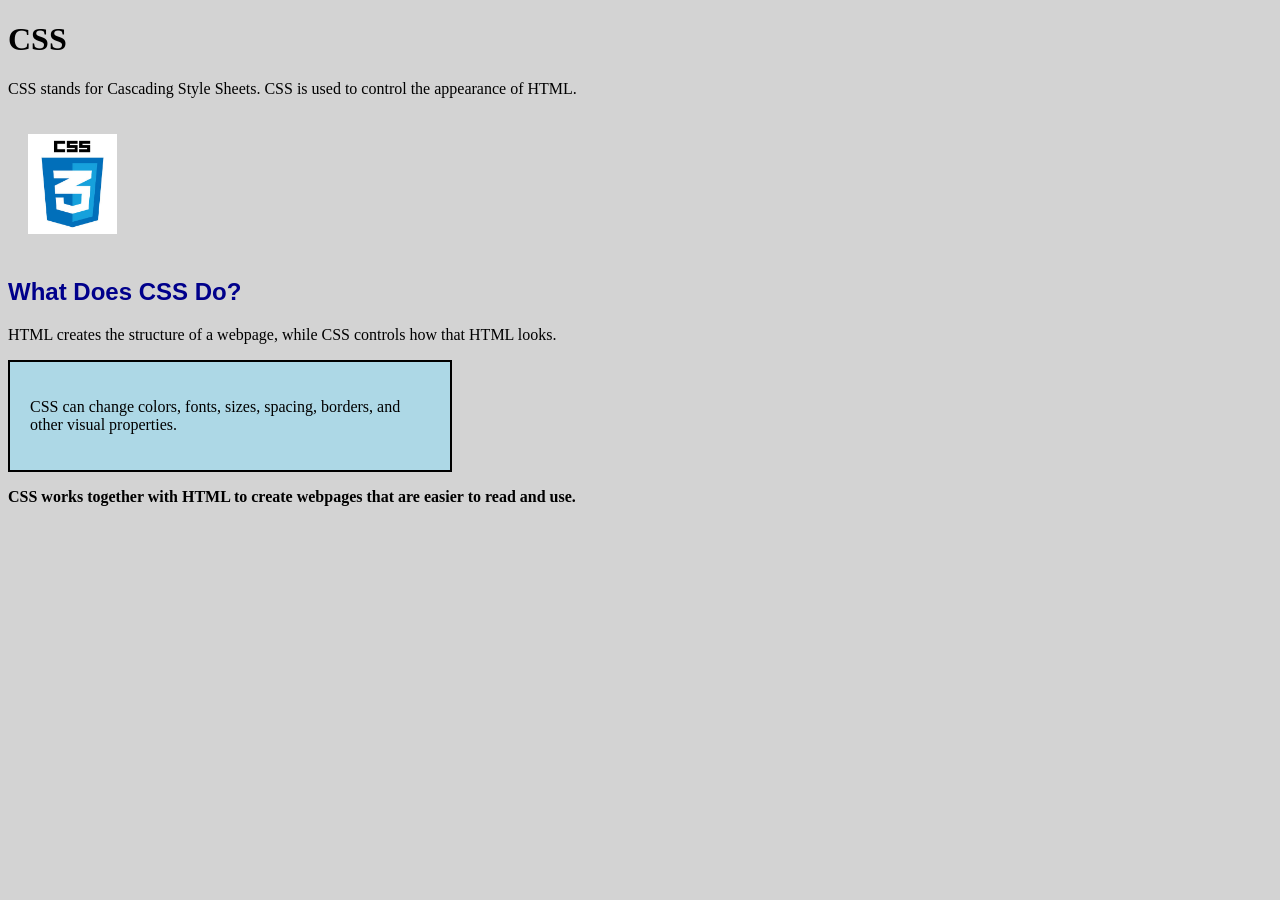
<file: labs/lab05-CSS-introduction/index.html>
<!DOCTYPE html>
<html lang="en">
<head>
    <meta charset="UTF-8">
    <meta name="viewport" content="width=device-width, initial-scale=1.0">
    <title>Introduction to CSS</title>

    <!-- EXTERNAL CSS: This HTML file is connected to the style.css file. -->
    <link rel="stylesheet" href="./styling/style.css">

    <!-- INTERNAL CSS: This style is written directly inside this HTML file. -->
    <style>
        body {
            background-color: lightgray;
        }
    </style>
</head>
<body>

    <h1>CSS</h1>

    <p>CSS stands for Cascading Style Sheets. CSS is used to control the appearance of HTML.</p>

    <img id="cssLogo" src="./assets/CSS3_logo.jpg" alt="CSS Logo">

    <h2>What Does CSS Do?</h2>

    <p>HTML creates the structure of a webpage, while CSS controls how that HTML looks.</p>

    <div class="info-box">
        <p>CSS can change colors, fonts, sizes, spacing, borders, and other visual properties.</p>
    </div>

    <!-- INLINE CSS: This style is written directly inside this HTML element. -->
    <p style="font-weight: bold;">CSS works together with HTML to create webpages that are easier to read and use.</p>

</body>
</html>
</file>
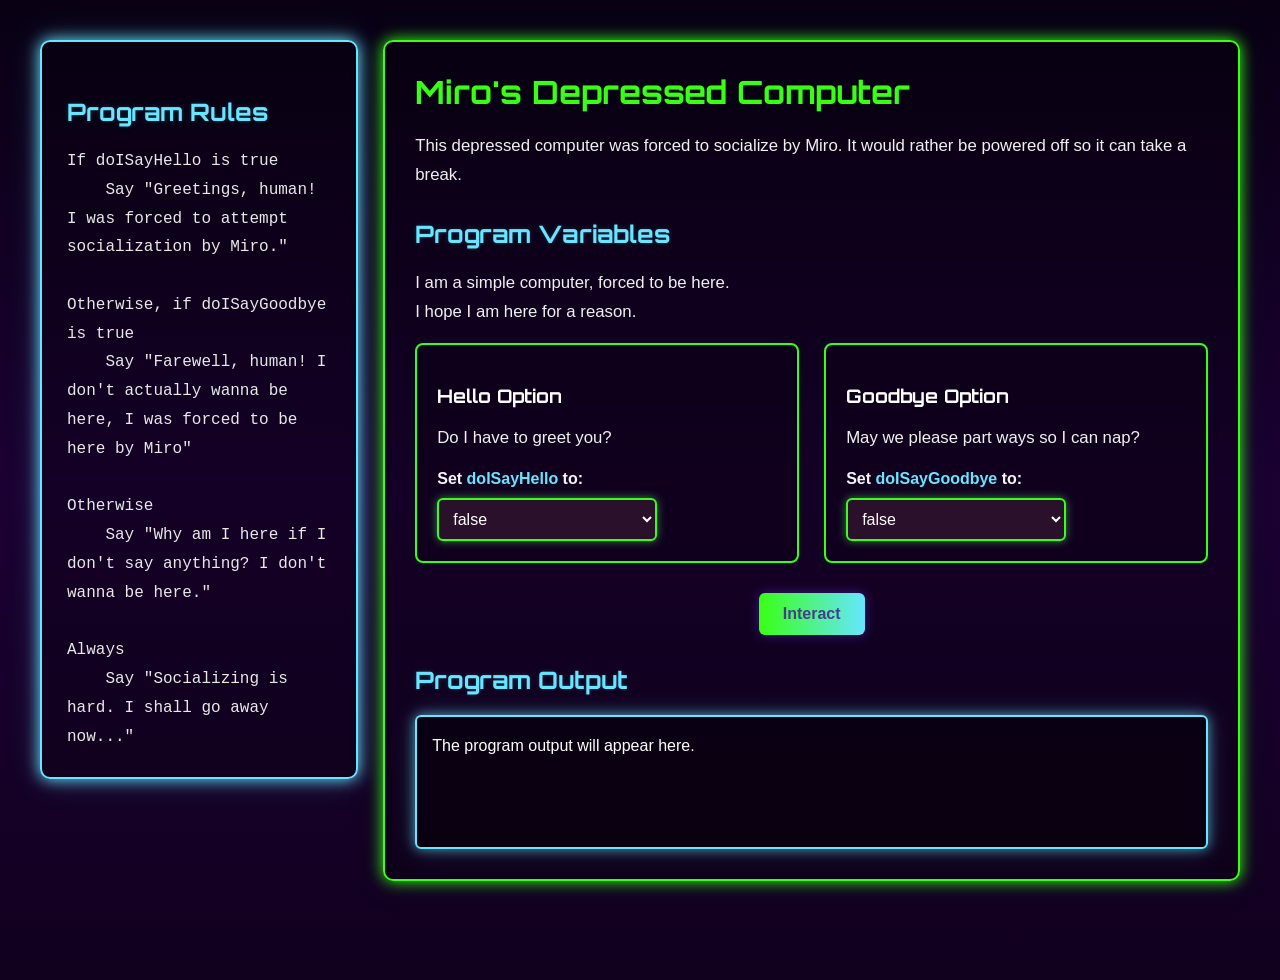
<file: labs/lab06-programming-introduction/index.html>
<!DOCTYPE html>
<html lang="en">
<head>
    <meta charset="UTF-8">
    <meta name="viewport" content="width=device-width, initial-scale=1.0">
    <title>Miro</title>

    <link rel="stylesheet" type="text/css" href="css/style.css">
</head>
<body>

    <div class="page-layout">

        <aside class="sidebar">

            <h2>Program Rules</h2>

            <div class="rules">

                If doISayHello is true<br>
                &nbsp;&nbsp;&nbsp;&nbsp;Say "Greetings, human! I was forced to attempt socialization by Miro."<br><br>

                Otherwise, if doISayGoodbye is true<br>
                &nbsp;&nbsp;&nbsp;&nbsp;Say "Farewell, human! I don't actually wanna be here, I was forced to be here by Miro"<br><br>

                Otherwise<br>
                &nbsp;&nbsp;&nbsp;&nbsp;Say "Why am I here if I don't say anything? I don't wanna be here."<br><br>

                Always<br>
                &nbsp;&nbsp;&nbsp;&nbsp;Say "Socializing is hard. I shall go away now..."

            </div>

        </aside>

        <div class="container">

            <h1>Miro's Depressed Computer</h1>

            <p>
                This depressed computer was forced to socialize by Miro. It would rather be powered off so it can take a break.
            </p>

            <h2>Program Variables</h2>

            <p>
                I am a simple computer, forced to be here.
                <br>
                I hope I am here for a reason.
            </p>

            <div class="variable-container">

                <div class="variable-card">

                    <h3>Hello Option</h3>

                    <p>
                        Do I have to greet you?
                    </p>

                    <label for="helloInput">
                        Set <strong>doISayHello</strong> to:&nbsp;
                    </label>

                    <select id="helloInput">
                        <option value="true">true</option>
                        <option value="false" selected>false</option>
                    </select>

                </div>

                <div class="variable-card">

                    <h3>Goodbye Option</h3>

                    <p>
                        May we please part ways so I can nap?
                    </p>

                    <label for="goodbyeInput">
                        Set <strong>doISayGoodbye</strong> to:&nbsp;
                    </label>

                    <select id="goodbyeInput">
                        <option value="true">true</option>
                        <option value="false" selected>false</option>
                    </select>

                </div>

            </div>

            <button onclick="runProgram()">Interact</button>

            <h2>Program Output</h2>

            <div id="output">
                The program output will appear here.
            </div>

        </div>

    </div>

    <script>

        let doISayHello = false;
        let doISayGoodbye = false;

        function updateVariables() {

            doISayHello =
                document.getElementById("helloInput").value == "true";

            doISayGoodbye =
                document.getElementById("goodbyeInput").value == "true";

        }

        function displayMessages(message, finalMessage) {

            document.getElementById("output").innerHTML =
                message + " " +finalMessage;

        }

        function sayHello() {

            /***********************************************************************
            * DIRECTIONS
            *
            * Run the program using every possible combination of true and false
            * values for the variables below.
            *
            * Record your observations for each test in the Student Observation
            * Area.
            ***********************************************************************/

            /*
                STUDENT OBSERVATION AREA
            
                Test #1
                doISayHello = true
                doISayGoodbye = true
             
                Observation:
            
                ***********************************************************************
                
                Test #2
                doISayHello = false
                doISayGoodbye = false
             
                Observation:
            
                ***********************************************************************

                Test #3
                doISayHello = true
                doISayGoodbye = false
             
                Observation:

                ***********************************************************************    

                Test #4
                doISayHello = false
                doISayGoodbye = true
             
                Observation:
                
            */
    

            let message;
            let finalMessage;

            if(doISayHello == true) {

                // Assign a greeting message.
                message = "Greetings, human! I was forced to attempt socialization by Miro.";

            } else if(doISayGoodbye == true) {

                // Assign a goodbye message.
                message = "Farewell, human! I don't actually wanna be here, I was forced to be here by Miro.";

            } else {

                // Assign a default message.
                message = "Why am I here if I don't say anything? I don't wanna be here.";

            }

            // Assign a message that always displays.
            finalMessage = "Socializing is hard. I shall go away now...";

            displayMessages(message, finalMessage);

        }

        function runProgram() {

            updateVariables();
            sayHello();

        }

    </script>

</body>
</html>
</file>
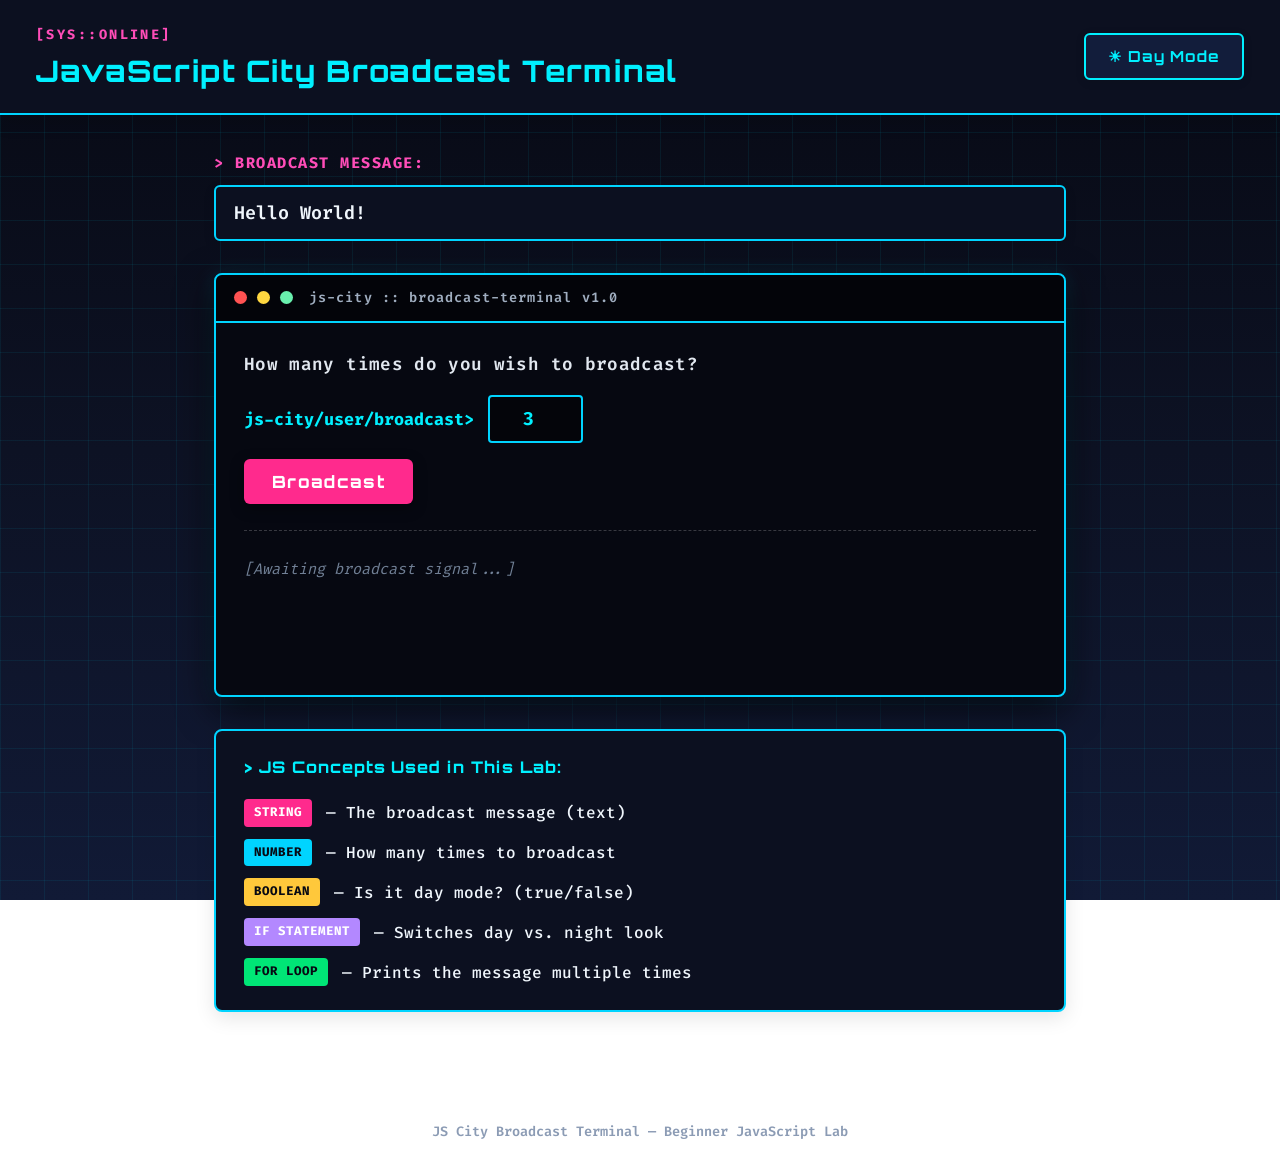
<file: labs/lab07-javascript-introduction/index.html>
<!DOCTYPE html>
<html lang="en">
<head>
  <meta charset="UTF-8" />
  <meta name="viewport" content="width=device-width, initial-scale=1.0" />
  <title>JavaScript City Broadcast Terminal</title>
  <link rel="stylesheet" href="css/style.css" />
</head>
<body id="pageBody">

  <!-- ===== PAGE HEADER ===== -->
  <header class="site-header">
    <div class="header-left">
      <span class="header-tag">[SYS::ONLINE]</span>
      <h1 class="site-title">JavaScript City Broadcast Terminal</h1>
    </div>
    <div class="header-right">
      <!-- Day/Night Toggle Button -->
      <button id="toggle-btn" onclick="toggleDayNight()">☀ Day Mode</button>
    </div>
  </header>

  <!-- ===== MAIN CONTENT ===== -->
  <main class="main-content">

    <!-- Message Input Section -->
    <section class="input-section">
      <label for="message-input" class="input-label">
        &gt; BROADCAST MESSAGE:
      </label>
      <input
        type="text"
        id="message-input"
        class="message-input"
        value="Hello World!"
        placeholder="Type your message here..."
      />
    </section>

    <!-- Terminal Window -->
    <section class="terminal-wrapper">
      <div class="terminal-titlebar">
        <span class="dot dot-red"></span>
        <span class="dot dot-yellow"></span>
        <span class="dot dot-green"></span>
        <span class="terminal-label">js-city :: broadcast-terminal v1.0</span>
      </div>

      <div class="terminal-body">

        <!-- Terminal Prompt Area -->
        <div class="terminal-prompt-area">
          <p class="terminal-question">How many times do you wish to broadcast?</p>
          <div class="terminal-input-row">
            <label for="count-input" class="prompt-label">js-city/user/broadcast&gt;</label>
            <input
              type="number"
              id="count-input"
              class="count-input"
              min="1"
              max="50"
              value="3"
            />
          </div>
          <button id="broadcast-btn" onclick="runBroadcast()"> Broadcast</button>
        </div>

        <!-- Terminal Output -->
        <div class="terminal-divider"></div>
        <div id="terminal-output" class="terminal-output">
          <p class="output-idle">[Awaiting broadcast signal...]</p>
        </div>

      </div>
    </section>

    <!-- Beginner Concept Labels -->
    <section class="concept-legend">
      <h2 class="legend-title">&gt; JS Concepts Used in This Lab:</h2>
      <ul class="legend-list">
        <li><span class="tag tag-string">STRING</span> — The broadcast message (text)</li>
        <li><span class="tag tag-number">NUMBER</span> — How many times to broadcast</li>
        <li><span class="tag tag-boolean">BOOLEAN</span> — Is it day mode? (true/false)</li>
        <li><span class="tag tag-if">IF STATEMENT</span> — Switches day vs. night look</li>
        <li><span class="tag tag-loop">FOR LOOP</span> — Prints the message multiple times</li>
      </ul>
    </section>

  </main>

  <footer class="site-footer">
    <p>JS City Broadcast Terminal &mdash; Beginner JavaScript Lab</p>
  </footer>

  <!--
  =============================================================
  1. CRITICAL CONNECTION FAILURE

  The website's JavaScript file is not being loaded.

  Symptoms:
  - The Day/Night button does not work.
  - The Broadcast button does not work.
  - No JavaScript functions will run.

  Your mission:
  Reconnect index.html to the JavaScript file by adding
  the missing script reference near the bottom of the page.
  =============================================================
  -->
  <script src="js/script.js"></script>
</body>
</html>
</file>
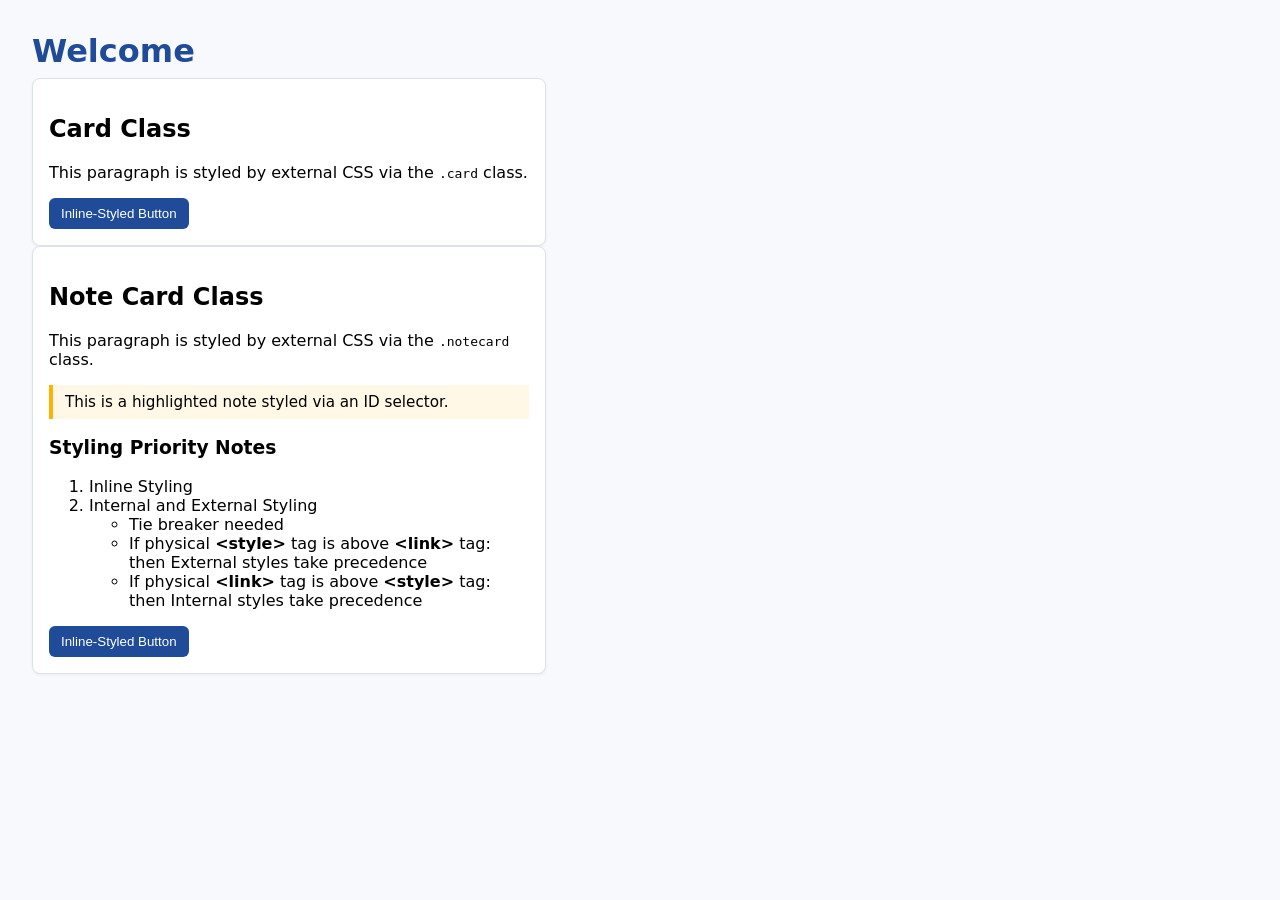
<file: demos/00_Demo_HTML_CSS_Portfolio/04-External-Inline-Internal-CSS/index.html>
<!DOCTYPE html>
<html lang="en">
<head>
  <meta charset="UTF-8" />
  <title>Internal, External, and Inline CSS Example</title>

  <!-- External CSS (site-wide/base styles) -->
  <link rel="stylesheet" href="style.css" />

  <!-- Internal CSS (page-specific styles or quick overrides) -->
  <style>
    /* Internal style applied to all h1 elements */
    h1 {
      color: #1f4b99;
      margin-bottom: 0.5rem;
    }
  </style>
</head>
<body>
  <h1>Welcome</h1>

  <div class="card">
    <h2>Card Class</h2>
    <p>This paragraph is styled by external CSS via the <code>.card</code> class.</p>

    <!-- Inline CSS (style for this element only) -->
    <button style="background:#1f4b99;color:white;border:none;padding:0.5rem 0.75rem;border-radius:6px;cursor:pointer;">
      Inline-Styled Button
    </button>
  </div>
  <div class="card">
    <h2>Note Card Class</h2>
    <p>This paragraph is styled by external CSS via the <code>.notecard</code> class.</p>

        <!-- Example use of the ID selector -->
    <p id="special-note">This is a highlighted note styled via an ID selector.</p>

    <h3>Styling Priority Notes</h3>
    <ol>
      <li>Inline Styling</li>
      <li>Internal and External Styling
        <ul>
          <li>Tie breaker needed</li>
          <li>If physical <strong>&lt;style&gt;</strong> tag is above <strong>&lt;link&gt;</strong> tag: then External styles take precedence</li>
          <li>If physical <strong>&lt;link&gt;</strong> tag is above <strong>&lt;style&gt;</strong> tag: then Internal styles take precedence</li>
        </ul>
      </li>
    </ol>
    <!-- Inline CSS (style for this element only) -->
    <button style="background:#1f4b99;color:white;border:none;padding:0.5rem 0.75rem;border-radius:6px;cursor:pointer;">
      Inline-Styled Button
    </button>
  </div>
</body>
</html>
</file>
<file: labs/lab05-CSS-introduction/styling/style.css>
/* ELEMENT SELECTOR: Styles every element of this type. */
h2 {
    color: darkblue;
    font-family: "Arial";
    font-size: 24px
}

/* CLASS SELECTOR: Styles elements with class="info-box". */
.info-box {
    background-color: lightblue;
    padding: 20px;
    border: 2px solid black;
    width: 400px;
}

/* ID SELECTOR: Styles the element with id="cssLogo". */
#cssLogo {
    margin: 20px;
    height: 100px;
}
</file>
<file: labs/lab06-programming-introduction/css/style.css>
/* ===== Fonts ===== */

@import url('https://fonts.googleapis.com/css2?family=Orbitron:wght@500;700&display=swap');

/* ===== Page ===== */

body {
    background: linear-gradient(
        to bottom,
        #090014 0%,
        #1b0033 50%,
        #12001f 100%
    );

    color: #ffffff;
    font-family: "Segoe UI", Arial, sans-serif;

    min-height: 100vh;

    margin: 0;
    padding: 40px;
}

/* ===== Layout ===== */

.page-layout {
    display: flex;
    gap: 25px;
    align-items: flex-start;
}

/* ===== Sidebar ===== */

.sidebar {
    flex: 1;
    max-width: 280px;

    padding: 25px;

    background: rgba(0, 0, 0, 0.25);

    border: 2px solid #66e6ff;
    border-radius: 10px;

    box-shadow:
        0 0 15px #66e6ff,
        0 0 30px rgba(102, 230, 255, 0.25);
}

/* ===== Rules ===== */

.rules {
    font-family: Consolas, "Courier New", monospace;

    color: #e8e8e8;

    line-height: 1.8;
}

/* ===== Main Content ===== */

.container {
    flex: 3;

    padding: 30px;

    background: rgba(0, 0, 0, 0.25);

    border: 2px solid #39ff14;
    border-radius: 10px;

    box-shadow:
        0 0 15px #39ff14,
        0 0 30px rgba(2, 56, 24, 0.35);
}

/* ===== Headings ===== */

h1,
h2,
h3 {
    font-family: "Orbitron", sans-serif;
}

h1 {
    color: #39ff14;

    margin-top: 0;
    margin-bottom: 20px;

    text-shadow: 0 0 4px rgba(3, 73, 7, 0.25);
}

h2 {
    color: #66e6ff;

    margin-top: 30px;

    text-shadow: 0 0 4px rgba(102, 230, 255, 0.2);
}

h3 {
    color: #66e6ff

    margin-top: 0;
    margin-bottom: 15px;
}

/* ===== Text ===== */

p {
    color: #f0f0f0;

    font-size: 1.05rem;
    line-height: 1.7;
}

strong {
    color: #66e6ff;
}

/* ===== Variable Cards ===== */

.variable-container {
    display: flex;
    gap: 25px;

    margin-bottom: 30px;
}

.variable-card {
    flex: 1;

    padding: 20px;

    background: rgba(0, 0, 0, 0.20);

    border: 2px solid #39ff14;
    border-radius: 8px;

    box-shadow:
        0 0 10px rgba(3, 68, 22, 0.25);
}

/* ===== Labels ===== */

label {
    color: #f5f5f5;

    font-weight: 600;
}

/* ===== Dropdowns ===== */

select {
    width: 220px;

    padding: 10px;
    margin-top: 10px;

    background-color: #2a102b;

    color: white;

    border: 2px solid #39ff14;
    border-radius: 6px;

    font-size: 1rem;
    font-family: inherit;

    box-shadow:
        0 0 8px rgba(102, 255, 122, 0.5);

    outline: none;
}

select:focus {
    box-shadow:
        0 0 12px #39ff14,
        0 0 20px rgba(102, 255, 135, 0.5);
}

/* ===== Button ===== */

button {
    display: block;

    margin: 0 auto 30px auto;

    background: linear-gradient(
        to right,
        #39ff14,
        #66e6ff
    );

    color: DarkslateBlue;

    border: none;
    border-radius: 6px;

    padding: 12px 24px;

    font-size: 1rem;
    font-weight: 600;
    font-family: inherit;

    cursor: pointer;

    box-shadow:
        0 0 12px rgba(82, 44, 187, 0.6);

    transition: all 0.2s ease;
}

button:hover {
    transform: translateY(-2px);

    box-shadow:
        0 0 18px rgba(0, 255, 76, 0.8),
        0 0 30px rgba(82, 44, 187, 0.6),
}

/* ===== Output ===== */

#output {
    margin-top: 15px;

    min-height: 100px;

    padding: 15px;

    background-color: rgba(0, 0, 0, 0.4);

    border: 2px solid #66e6ff;
    border-radius: 6px;

    color: #ffffff;

    font-size: 1rem;
    line-height: 1.8;

    box-shadow:
        0 0 12px rgba(102, 230, 255, 0.6),
        0 0 25px rgba(102, 230, 255, 0.25);
}

/* ===== Mobile ===== */

@media (max-width: 900px) {

    .page-layout {
        flex-direction: column;
    }

    .sidebar {
        max-width: 100%;
    }

    .variable-container {
        flex-direction: column;
    }

    select {
        width: 100%;
    }

}
</file>
<file: labs/lab07-javascript-introduction/css/style.css>
/* ============================================================
   CSS: JavaScript City Broadcast Terminal
   Synthwave / Cyberpunk Aesthetic (High Contrast & Legible)
   ============================================================ */

/* ----- Google Font Import ----- */
@import url('https://fonts.googleapis.com/css2?family=Fira+Code:wght@400;600;700&family=Orbitron:wght@600;800;900&display=swap');

/* ----- CSS Variables: Night Mode (Cooler Tones - Default) ----- */
:root {
  /* Backgrounds & Canvas */
  --bg-gradient:       linear-gradient(180deg, #070913 0%, #0d1224 50%, #111a36 100%);
  --bg-grid-color:     rgba(0, 229, 255, 0.07);

  /* Containers & Terminal */
  --surface-color:     #0c1020;
  --terminal-bg:       #060811;
  --terminal-border:   #00d4ff;
  --terminal-shadow:   0 12px 36px rgba(0, 0, 0, 0.75), 0 0 20px rgba(0, 212, 255, 0.15);

  /* Typography & Contrast */
  --text-main:         #f0f6fc;
  --text-muted:        #8b9bb4;
  --title-color:       #00f0ff;
  --title-sub:         #ff4db8;

  /* Interactive Accents */
  --accent-cyan:       #00f0ff;
  --accent-pink:       #ff2a8d;
  --btn-toggle-bg:     #121d3b;
  --btn-toggle-border: #00f0ff;
  --btn-toggle-text:   #00f0ff;

  --btn-action-bg:     #ff2a8d;
  --btn-action-text:   #ffffff;

  /* Output text */
  --output-text:       #5af7ff;
  --output-prefix:     #ff2a8d;

  /* Educational Concept Tags */
  --tag-string:        #ff2a8d;
  --tag-number:        #00d4ff;
  --tag-boolean:       #ffc83b;
  --tag-if:            #b388ff;
  --tag-loop:          #00e676;

  /* Window Dots */
  --dot-red:           #ff5252;
  --dot-yellow:        #ffd740;
  --dot-green:         #69f0ae;
}

/* ----- CSS Variables: Day Mode (Warmer Sunset/Retro Tones) ----- */
body.day-mode {
  --bg-gradient:       linear-gradient(180deg, #fff3e6 0%, #ffe0cc 45%, #ffd1b3 100%);
  --bg-grid-color:     rgba(230, 81, 0, 0.08);

  --surface-color:     #ffffff;
  --terminal-bg:       #1f1424;
  --terminal-border:   #ff5e3a;
  --terminal-shadow:   0 14px 40px rgba(180, 50, 20, 0.18), 0 0 25px rgba(255, 94, 58, 0.25);

  --text-main:         #241526;
  --text-muted:        #6b536e;
  --title-color:       #d81e5b;
  --title-sub:         #e65100;

  --accent-cyan:       #e65100;
  --accent-pink:       #d81e5b;
  --btn-toggle-bg:     #ffe8dc;
  --btn-toggle-border: #e65100;
  --btn-toggle-text:   #b83800;

  --btn-action-bg:     #e65100;
  --btn-action-text:   #ffffff;

  --output-text:       #ffd166;
  --output-prefix:     #ff5e3a;

  --tag-string:        #d81e5b;
  --tag-number:        #e65100;
  --tag-boolean:       #c67d00;
  --tag-if:            #7b1fa2;
  --tag-loop:          #2e7d32;
}

/* ============================================================
   Base Setup & Typography Scaling
   ============================================================ */
*, *::before, *::after {
  box-sizing: border-box;
  margin: 0;
  padding: 0;
}

body {
  background: var(--bg-gradient);
  background-attachment: fixed;
  color: var(--text-main);
  font-family: 'Fira Code', monospace;
  font-size: 16px;
  line-height: 1.6;
  min-height: 100vh;
  position: relative;
  transition: background 0.4s ease, color 0.3s ease;
}

/* Subtle grid floor overlay */
body::before {
  content: "";
  position: fixed;
  inset: 0;
  background-image:
    linear-gradient(var(--bg-grid-color) 1.5px, transparent 1.5px),
    linear-gradient(90deg, var(--bg-grid-color) 1.5px, transparent 1.5px);
  background-size: 44px 44px;
  pointer-events: none;
  z-index: 0;
}

/* ============================================================
   Header Section
   ============================================================ */
.site-header {
  position: relative;
  z-index: 1;
  display: flex;
  align-items: center;
  justify-content: space-between;
  flex-wrap: wrap;
  gap: 16px;
  padding: 24px 36px;
  background-color: var(--surface-color);
  border-bottom: 2px solid var(--terminal-border);
  box-shadow: 0 4px 20px rgba(0, 0, 0, 0.15);
  transition: all 0.3s ease;
}

.header-left {
  display: flex;
  flex-direction: column;
  gap: 6px;
}

.header-tag {
  font-size: 0.85rem;
  font-weight: 700;
  color: var(--title-sub);
  letter-spacing: 0.18em;
  text-transform: uppercase;
}

.site-title {
  font-family: 'Orbitron', sans-serif;
  font-size: clamp(1.2rem, 3.2vw, 1.85rem);
  font-weight: 800;
  color: var(--title-color);
  letter-spacing: 0.04em;
  line-height: 1.25;
  transition: color 0.3s ease;
}

#toggle-btn {
  font-family: 'Orbitron', sans-serif;
  font-size: 0.95rem;
  font-weight: 700;
  padding: 12px 22px;
  background-color: var(--btn-toggle-bg);
  color: var(--btn-toggle-text);
  border: 2px solid var(--btn-toggle-border);
  border-radius: 6px;
  cursor: pointer;
  letter-spacing: 0.06em;
  transition: all 0.25s ease;
  box-shadow: 0 2px 10px rgba(0, 0, 0, 0.1);
}

#toggle-btn:hover {
  transform: translateY(-2px);
  box-shadow: 0 4px 15px rgba(0, 0, 0, 0.2);
}

/* ============================================================
   Main Layout Container
   ============================================================ */
.main-content {
  position: relative;
  z-index: 1;
  max-width: 900px;
  margin: 36px auto;
  padding: 0 24px 48px 24px;
  display: flex;
  flex-direction: column;
  gap: 32px;
}

/* ============================================================
   Broadcast Message Input
   ============================================================ */
.input-section {
  display: flex;
  flex-direction: column;
  gap: 10px;
}

.input-label {
  font-size: 0.95rem;
  font-weight: 700;
  color: var(--title-sub);
  letter-spacing: 0.1em;
}

.message-input {
  font-family: 'Fira Code', monospace;
  font-size: 1.15rem;
  font-weight: 600;
  padding: 14px 18px;
  background-color: var(--surface-color);
  color: var(--text-main);
  border: 2px solid var(--terminal-border);
  border-radius: 6px;
  outline: none;
  width: 100%;
  transition: all 0.25s ease;
  box-shadow: 0 4px 12px rgba(0, 0, 0, 0.1);
}

.message-input:focus {
  border-color: var(--accent-pink);
  box-shadow: 0 0 12px rgba(255, 42, 141, 0.3);
}

/* ============================================================
   Terminal Window
   ============================================================ */
.terminal-wrapper {
  background-color: var(--terminal-bg);
  border: 2px solid var(--terminal-border);
  border-radius: 8px;
  overflow: hidden;
  box-shadow: var(--terminal-shadow);
  transition: all 0.3s ease;
}

.terminal-titlebar {
  display: flex;
  align-items: center;
  gap: 10px;
  padding: 12px 18px;
  background-color: rgba(0, 0, 0, 0.45);
  border-bottom: 2px solid var(--terminal-border);
}

.dot {
  width: 13px;
  height: 13px;
  border-radius: 50%;
  display: inline-block;
}
.dot-red    { background-color: var(--dot-red); }
.dot-yellow { background-color: var(--dot-yellow); }
.dot-green  { background-color: var(--dot-green); }

.terminal-label {
  font-family: 'Fira Code', monospace;
  font-size: 0.85rem;
  font-weight: 600;
  color: #a0aec0;
  margin-left: 6px;
  letter-spacing: 0.08em;
}

.terminal-body {
  padding: 28px;
  display: flex;
  flex-direction: column;
  gap: 22px;
}

.terminal-prompt-area {
  display: flex;
  flex-direction: column;
  gap: 16px;
}

.terminal-question {
  color: #e2e8f0;
  font-size: 1.1rem;
  font-weight: 600;
  letter-spacing: 0.02em;
}

.terminal-input-row {
  display: flex;
  align-items: center;
  gap: 14px;
  flex-wrap: wrap;
}

.prompt-label {
  color: var(--accent-cyan);
  font-size: 1.05rem;
  font-weight: 700;
  white-space: nowrap;
}

.count-input {
  font-family: 'Fira Code', monospace;
  font-size: 1.15rem;
  font-weight: 700;
  padding: 10px 14px;
  width: 95px;
  background-color: #04050a;
  color: #00f0ff;
  border: 2px solid var(--terminal-border);
  border-radius: 4px;
  outline: none;
  text-align: center;
}

.count-input:focus {
  border-color: var(--accent-pink);
}

#broadcast-btn {
  font-family: 'Orbitron', sans-serif;
  font-size: 1.05rem;
  font-weight: 800;
  padding: 12px 28px;
  background-color: var(--btn-action-bg);
  color: var(--btn-action-text);
  border: none;
  border-radius: 6px;
  cursor: pointer;
  letter-spacing: 0.08em;
  align-self: flex-start;
  transition: all 0.25s ease;
  box-shadow: 0 4px 14px rgba(0, 0, 0, 0.4);
}

#broadcast-btn:hover {
  transform: translateY(-2px);
  filter: brightness(1.15);
}

.terminal-divider {
  border: none;
  border-top: 1px dashed rgba(255, 255, 255, 0.2);
  margin: 4px 0;
}

/* ============================================================
   Terminal Output Area
   ============================================================ */
.terminal-output {
  min-height: 110px;
  max-height: 280px;
  overflow-y: auto;
  display: flex;
  flex-direction: column;
  gap: 6px;
  padding-right: 6px;

  /* Firefox scrollbar */
  scrollbar-width: thin;
  scrollbar-color: var(--terminal-border) rgba(0, 0, 0, 0.3);
}

.output-idle {
  color: #718096;
  font-size: 0.95rem;
  font-style: italic;
}

/* Terminal-style output lines — no emoji, left accent bar */
.output-line {
  color: var(--output-text);
  font-family: 'Fira Code', monospace;
  font-size: 1.05rem;
  font-weight: 500;
  line-height: 1.7;
  word-break: break-word;
  letter-spacing: 0.03em;
  border-left: 2px solid var(--accent-pink);
  padding-left: 12px;
  margin-left: 4px;
}

/* Chrome / Edge / Safari terminal scrollbar */
.terminal-output::-webkit-scrollbar {
  width: 8px;
}

.terminal-output::-webkit-scrollbar-track {
  background: rgba(0, 0, 0, 0.4);
  border-radius: 4px;
  border-left: 1px solid rgba(255, 255, 255, 0.05);
}

.terminal-output::-webkit-scrollbar-thumb {
  background: linear-gradient(
    180deg,
    var(--accent-pink) 0%,
    var(--accent-cyan) 100%
  );
  border-radius: 4px;
  border: 1px solid rgba(0, 0, 0, 0.3);
}

.terminal-output::-webkit-scrollbar-thumb:hover {
  background: linear-gradient(
    180deg,
    var(--accent-cyan) 0%,
    var(--accent-pink) 100%
  );
  box-shadow: 0 0 8px var(--accent-cyan);
}

.terminal-output::-webkit-scrollbar-corner {
  background: transparent;
}

/* ============================================================
   Concept Legend Box
   ============================================================ */
.concept-legend {
  border: 2px solid var(--terminal-border);
  border-radius: 8px;
  padding: 24px 28px;
  background-color: var(--surface-color);
  box-shadow: 0 6px 20px rgba(0, 0, 0, 0.1);
  transition: all 0.3s ease;
}

.legend-title {
  font-family: 'Orbitron', sans-serif;
  font-size: 1rem;
  font-weight: 800;
  color: var(--title-color);
  margin-bottom: 18px;
  letter-spacing: 0.06em;
}

.legend-list {
  list-style: none;
  display: flex;
  flex-direction: column;
  gap: 12px;
}

.legend-list li {
  font-size: 1rem;
  font-weight: 500;
  color: var(--text-main);
  display: flex;
  align-items: center;
  gap: 14px;
  flex-wrap: wrap;
}

.tag {
  font-size: 0.78rem;
  font-weight: 700;
  padding: 4px 10px;
  border-radius: 4px;
  letter-spacing: 0.08em;
  white-space: nowrap;
  color: #ffffff;
}

.tag-string  { background-color: var(--tag-string); }
.tag-number  { background-color: var(--tag-number);  color: #070913; }
.tag-boolean { background-color: var(--tag-boolean); color: #070913; }
.tag-if      { background-color: var(--tag-if); }
.tag-loop    { background-color: var(--tag-loop);    color: #070913; }

/* ============================================================
   Footer
   ============================================================ */
.site-footer {
  text-align: center;
  padding: 24px;
  font-size: 0.85rem;
  font-weight: 600;
  color: var(--text-muted);
  border-top: 1px solid rgba(255, 255, 255, 0.1);
  position: relative;
  z-index: 1;
}

/* ============================================================
   Page-Level Scrollbar
   ============================================================ */

/* Firefox */
html {
  scrollbar-width: thin;
  scrollbar-color: var(--terminal-border) var(--surface-color);
}

/* Chrome / Edge / Safari */
html::-webkit-scrollbar {
  width: 10px;
}

html::-webkit-scrollbar-track {
  background: var(--surface-color);
  border-left: 1px solid rgba(255, 255, 255, 0.04);
}

html::-webkit-scrollbar-thumb {
  background: linear-gradient(
    180deg,
    var(--accent-pink)     0%,
    var(--terminal-border) 50%,
    var(--accent-cyan)     100%
  );
  border-radius: 6px;
  border: 2px solid var(--surface-color);
}

html::-webkit-scrollbar-thumb:hover {
  background: linear-gradient(
    180deg,
    var(--accent-cyan) 0%,
    var(--accent-pink) 100%
  );
  box-shadow: 0 0 10px var(--accent-pink);
}

html::-webkit-scrollbar-corner {
  background: var(--surface-color);
}

/* ============================================================
   Responsive Tweaks
   ============================================================ */
@media (max-width: 600px) {
  .site-header   { padding: 18px 20px; }
  .main-content  { padding: 0 16px; margin: 24px auto; }
  .terminal-body { padding: 18px; }
  .site-title    { font-size: 1.25rem; }
  .output-line   { font-size: 1rem; }
}
</file>
<file: demos/00_Demo_HTML_CSS_Portfolio/04-External-Inline-Internal-CSS/style.css>
/* External CSS (base layout and component styling) */

/* ELEMENT SELECTOR: targets the <body> element */
body {
  font-family: system-ui, Arial, sans-serif;
  margin: 2rem;
  background: #f7f9fc;
}

/* CLASS SELECTOR: targets any element with class="card" */
.card {
  background: white;
  border: 1px solid #dde3ea;
  border-radius: 8px;
  padding: 1rem;
  max-width: 480px;
  box-shadow: 0 1px 3px rgba(0,0,0,0.06);
}

/* ID SELECTOR: targets the single element with id="special-note" */
#special-note {
  background: #fff8e6;
  border-left: 4px solid #ffb300;
  padding: 0.5rem 0.75rem;
  margin-top: 0.5rem;
  font-size: 0.95rem;
}
</file>
